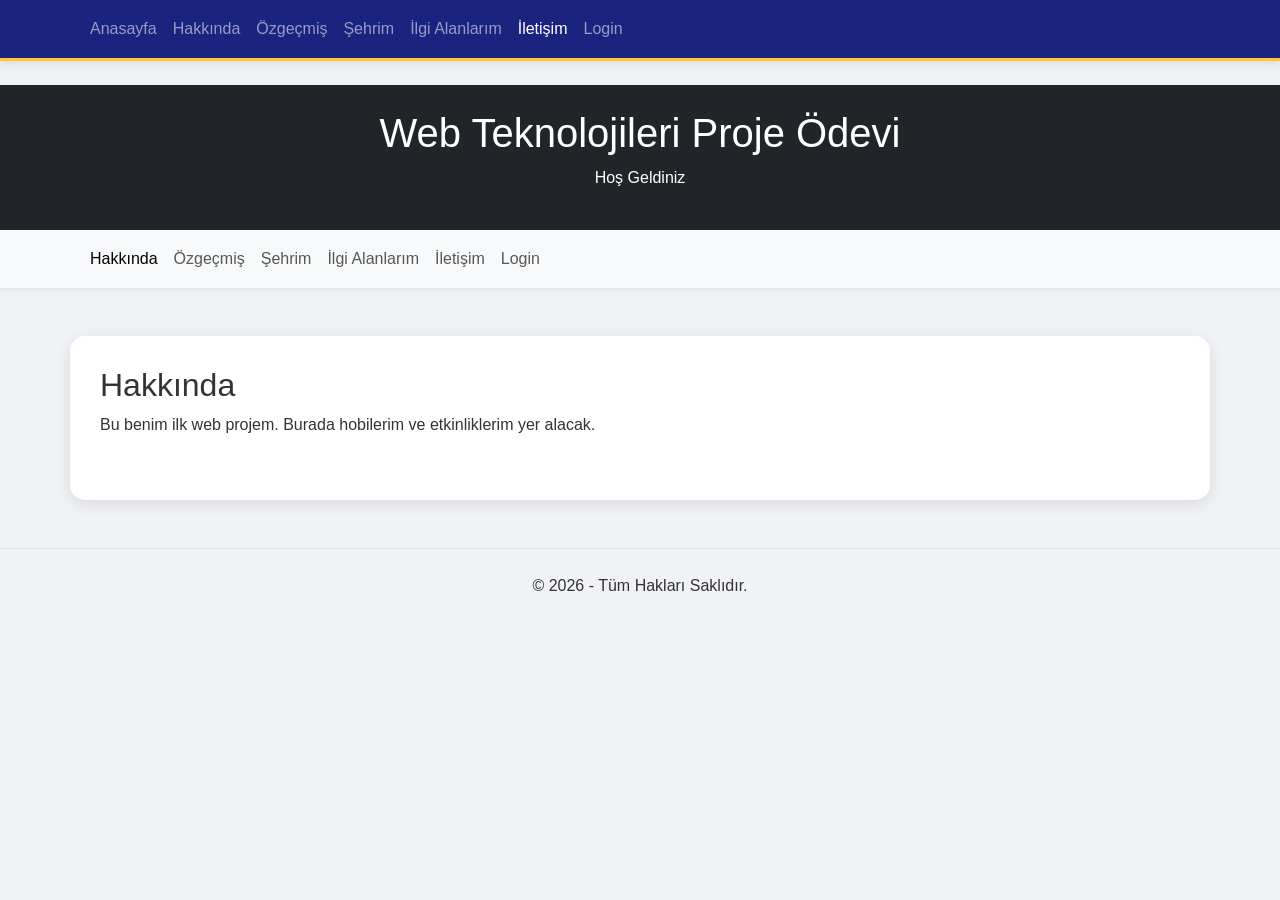
<file: index.html>
<!DOCTYPE html>
<html lang="tr">
<head>
    <meta charset="UTF-8">
    <meta name="viewport" content="width=device-width, initial-scale=1.0">
    <title>Web Projesi | Ana Sayfa</title>
    <!-- Bootstrap CSS Bağlantısı -->
    <link href="https://cdn.jsdelivr.net/npm/bootstrap@5.3.0/dist/css/bootstrap.min.css" rel="stylesheet">
    <!-- Kendi CSS Dosyan -->
    <link rel="stylesheet" href="style.css">
</head>
<body>
    <nav class="navbar navbar-expand-lg navbar-dark bg-dark mb-4">
    <div class="container">
        <div class="navbar-nav">
            <a class="nav-link" href="index.html">Anasayfa</a>
            <a class="nav-link" href="hakkinda.html">Hakkında</a>
            <a class="nav-link" href="ozgecmis.html">Özgeçmiş</a>
            <a class="nav-link" href="sehrim.html">Şehrim</a>
            <a class="nav-link" href="ilgi_alanlarim.html">İlgi Alanlarım</a>
            <a class="nav-link active" href="iletisim.html">İletişim</a>
            <a class="nav-link" href="login.html">Login</a>
        </div>
    </div>
</nav>

    <!-- Semantic Tag Kullanımı: Header -->
    <header class="bg-dark text-white p-4 text-center">
        <h1>Web Teknolojileri Proje Ödevi</h1>
        <p>Hoş Geldiniz</p>
    </header>

    <!-- Navigasyon Menüsü (Bootstrap) -->
    <nav class="navbar navbar-expand-lg navbar-light bg-light sticky-top shadow-sm">
        <div class="container">
            <div class="navbar-nav">
                <a class="nav-link active" href="index.html">Hakkında</a>
                <a class="nav-link" href="ozgecmis.html">Özgeçmiş</a>
                <a class="nav-link" href="#">Şehrim</a>
                <a class="nav-link" href="#">İlgi Alanlarım</a>
                <a class="nav-link" href="#">İletişim</a>
                <a class="nav-link" href="#">Login</a>
            </div>
        </div>
    </nav>

    <main class="container mt-5">
        <section>
            <h2>Hakkında</h2>
            <p>Bu benim ilk web projem. Burada hobilerim ve etkinliklerim yer alacak.</p>
        </section>
    </main>

    <footer class="text-center p-4 mt-5 border-top">
        <p>&copy; 2026 - Tüm Hakları Saklıdır.</p>
    </footer>

    <!-- Bootstrap JS Bağlantısı -->
    <script src="https://cdn.jsdelivr.net/npm/bootstrap@5.3.0/dist/js/bootstrap.bundle.min.js"></script>
</body>
</html>
</file>
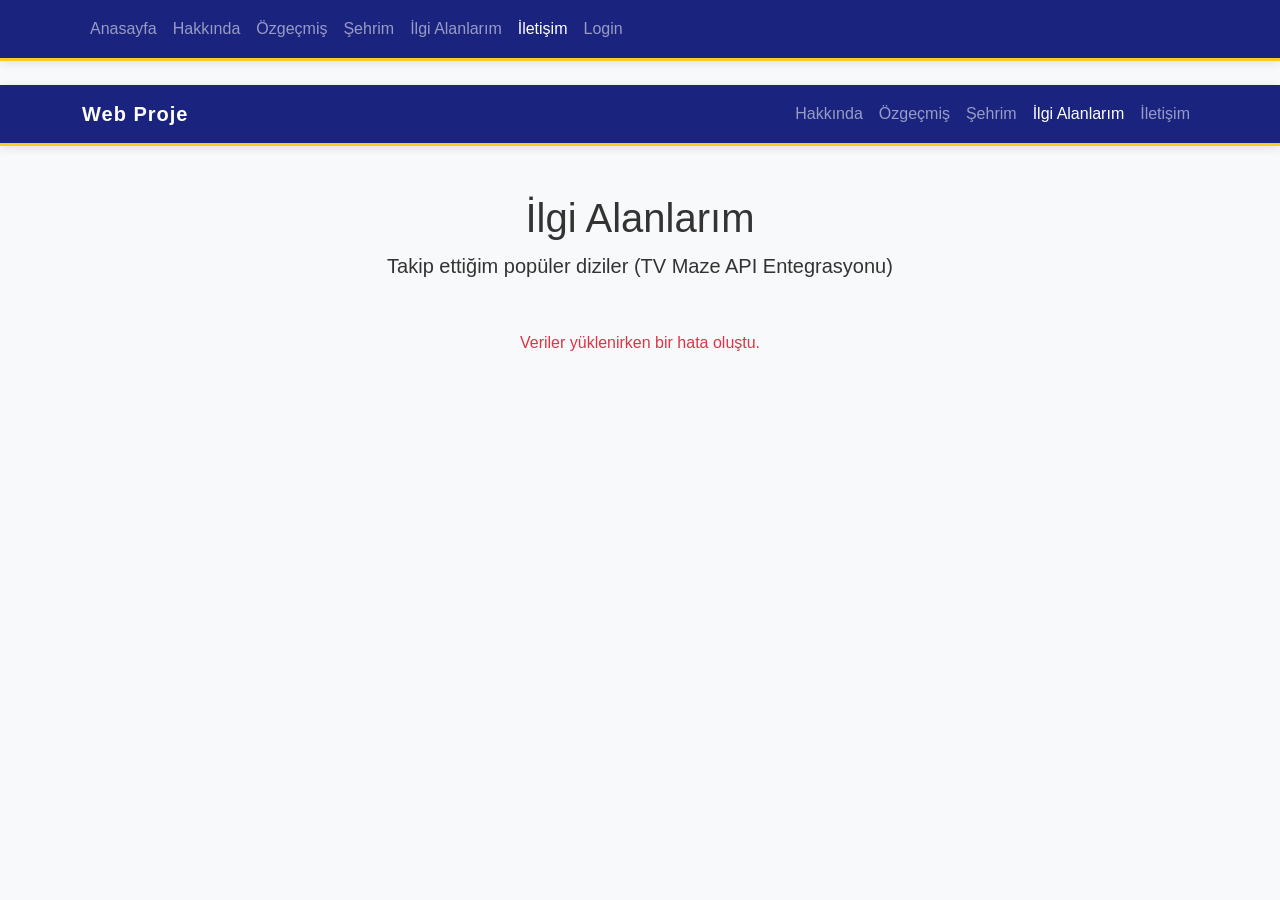
<file: ilgi_alanlarim.html>
<!DOCTYPE html>
<html lang="tr">
<head>
    <meta charset="UTF-8">
    <meta name="viewport" content="width=device-width, initial-scale=1.0">
    <title>İlgi Alanlarım | Web Projesi</title>
    <link href="https://cdn.jsdelivr.net/npm/bootstrap@5.3.0/dist/css/bootstrap.min.css" rel="stylesheet">
    <link rel="stylesheet" href="style.css">
    <style>
        .card-img-top { height: 350px; object-fit: cover; }
    </style>
</head>
<body class="bg-light">
<nav class="navbar navbar-expand-lg navbar-dark bg-dark mb-4">
    <div class="container">
        <div class="navbar-nav">
            <a class="nav-link" href="index.html">Anasayfa</a>
            <a class="nav-link" href="hakkinda.html">Hakkında</a>
            <a class="nav-link" href="ozgecmis.html">Özgeçmiş</a>
            <a class="nav-link" href="sehrim.html">Şehrim</a>
            <a class="nav-link" href="ilgi.html">İlgi Alanlarım</a>
            <a class="nav-link active" href="iletisim.html">İletişim</a>
            <a class="nav-link" href="login.html">Login</a>
        </div>
    </div>
</nav>
    <nav class="navbar navbar-expand-lg navbar-dark bg-dark mb-4">
        <div class="container">
            <a class="navbar-brand" href="index.html">Web Proje</a>
            <div class="navbar-nav">
                <a class="nav-link" href="hakkinda.html">Hakkında</a>
                <a class="nav-link" href="ozgecmis.html">Özgeçmiş</a>
                <a class="nav-link" href="sehrim.html">Şehrim</a>
                <a class="nav-link active" href="ilgi.html">İlgi Alanlarım</a>
                <a class="nav-link" href="iletisim.html">İletişim</a>
            </div>
        </div>
    </nav>

    <div class="container my-5">
        <header class="text-center mb-5">
            <h1>İlgi Alanlarım</h1>
            <p class="lead">Takip ettiğim popüler diziler (TV Maze API Entegrasyonu)</p>
        </header>
        
        <div id="dizi-listesi" class="row g-4">
            <div class="text-center">
                <div class="spinner-border text-primary" role="status">
                    <span class="visually-hidden">Yükleniyor...</span>
                </div>
            </div>
        </div>
    </div>

    <script>
        // Ücretsiz ve Key gerektirmeyen dizi API'si 
        async function verileriGetir() {
            try {
                // 'Marvel' araması yaparak ilgili dizileri getiriyoruz
                const response = await fetch('https://api.tvmaze.com/search/shows?q=marvel');
                const data = await response.json();
                
                const container = document.getElementById('dizi-listesi');
                container.innerHTML = ''; // Spinner'ı temizle

                data.forEach(item => {
                    const dizi = item.show;
                    // Resim yoksa varsayılan bir görsel koy
                    const resim = dizi.image ? dizi.image.medium : 'https://via.placeholder.com/210x295?text=Resim+Yok';
                    
                    container.innerHTML += `
                        <div class="col-md-4 col-lg-3">
                            <div class="card h-100 shadow-sm border-0">
                                <img src="${resim}" class="card-img-top" alt="${dizi.name}">
                                <div class="card-body d-flex flex-column">
                                    <h5 class="card-title">${dizi.name}</h5>
                                    <p class="card-text text-muted small">Dil: ${dizi.language}</p>
                                    <p class="card-text text-muted small">Puan: ${dizi.rating.average || 'Yok'}</p>
                                    <a href="${dizi.url}" target="_blank" class="btn btn-outline-primary btn-sm mt-auto">Detaylar</a>
                                </div>
                            </div>
                        </div>
                    `;
                });
            } catch (error) {
                console.error("API Hatası:", error);
                document.getElementById('dizi-listesi').innerHTML = '<p class="text-danger text-center">Veriler yüklenirken bir hata oluştu.</p>';
            }
        }

        // Sayfa yüklendiğinde çalıştır
        verileriGetir();
    </script>

    <script src="https://cdn.jsdelivr.net/npm/bootstrap@5.3.0/dist/js/bootstrap.bundle.min.js"></script>
</body>
</html>
</file>
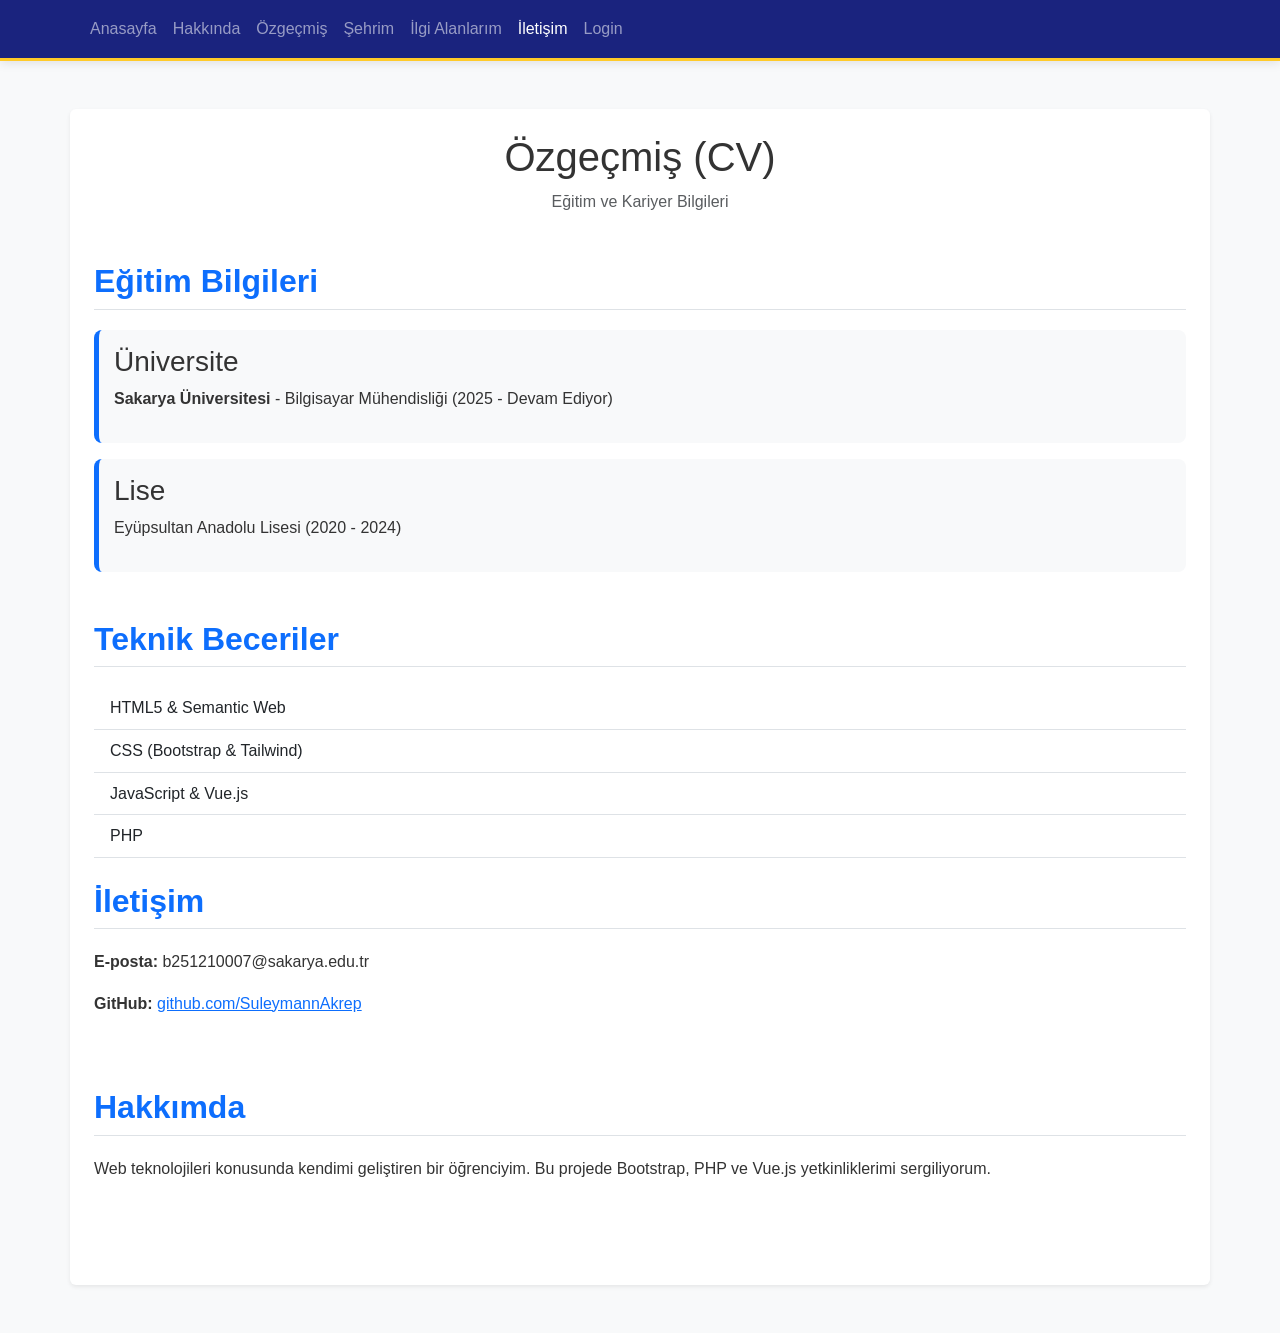
<file: ozgecmis.html>
<!DOCTYPE html>
<html lang="tr">
<head>
    <meta charset="UTF-8">
    <meta name="viewport" content="width=device-width, initial-scale=1.0">
    <title>Özgeçmiş | Web Projesi</title>
    <link href="https://cdn.jsdelivr.net/npm/bootstrap@5.3.0/dist/css/bootstrap.min.css" rel="stylesheet">
    <link rel="stylesheet" href="style.css">
</head>
<body class="bg-light">
    <nav class="navbar navbar-expand-lg navbar-dark bg-dark mb-4">
    <div class="container">
        <div class="navbar-nav">
            <a class="nav-link" href="index.html">Anasayfa</a>
            <a class="nav-link" href="hakkinda.html">Hakkında</a>
            <a class="nav-link" href="ozgecmis.html">Özgeçmiş</a>
            <a class="nav-link" href="sehrim.html">Şehrim</a>
            <a class="nav-link" href="ilgi_alanlarim.html">İlgi Alanlarım</a>
            <a class="nav-link active" href="iletisim.html">İletişim</a>
            <a class="nav-link" href="login.html">Login</a>
        </div>
    </div>
</nav>
    <main class="container my-5 shadow-sm p-4 bg-white rounded">
        <header class="text-center mb-5">
            <h1>Özgeçmiş (CV)</h1>
            <p class="text-muted">Eğitim ve Kariyer Bilgileri</p>
        </header>

        <section id="egitim-bilgileri">
            <h2 class="border-bottom pb-2">Eğitim Bilgileri</h2>
            <article class="mt-3">
                <h3>Üniversite</h3>
                <p><strong>Sakarya Üniversitesi</strong> - Bilgisayar Mühendisliği (2025 - Devam Ediyor)</p>
            </article>
            <article class="mt-3">
                <h3>Lise</h3>
                <p>Eyüpsultan Anadolu Lisesi (2020 - 2024)</p>
            </article>
        </section>

        <section id="teknik-beceriler" class="mt-5">
            <h2 class="border-bottom pb-2">Teknik Beceriler</h2>
            <ul class="list-group list-group-flush">
                <li class="list-group-item">HTML5 & Semantic Web </li>
                <li class="list-group-item">CSS (Bootstrap & Tailwind) </li>
                <li class="list-group-item">JavaScript & Vue.js </li>
                <li class="list-group-item">PHP </li>
                <section id="iletisim-ozet" class="mt-4">
    <h2 class="border-bottom pb-2">İletişim</h2>
    <p><strong>E-posta:</strong> b251210007@sakarya.edu.tr </p>
    <p><strong>GitHub:</strong> <a href="linkiniz">github.com/SuleymannAkrep</a> </p>
</section>

<section id="kisisel-not" class="mt-4">
    <h2 class="border-bottom pb-2">Hakkımda</h2>
    <p>Web teknolojileri konusunda kendimi geliştiren bir öğrenciyim. Bu projede Bootstrap, PHP ve Vue.js yetkinliklerimi sergiliyorum.</p>
</section>
            </ul>
        </section>
    </main>
</body>
</html>
</file>
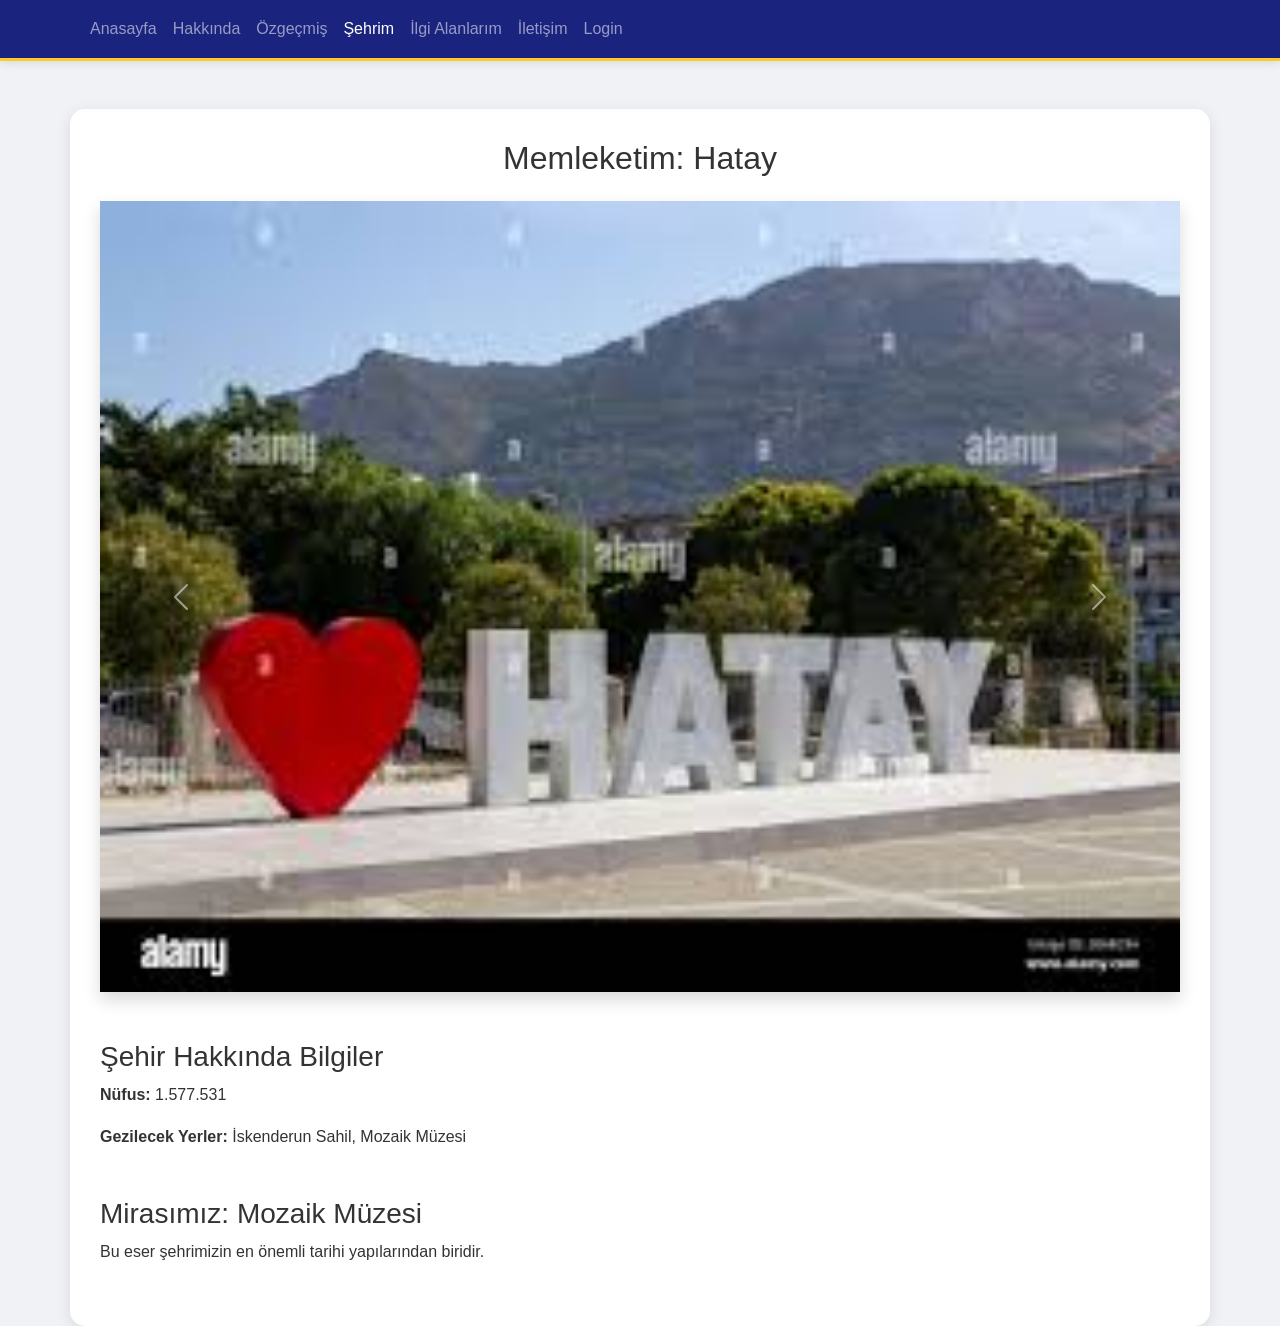
<file: sehrim.html>
<!DOCTYPE html>
<html lang="tr">
<head>
    <meta charset="UTF-8">
    <meta name="viewport" content="width=device-width, initial-scale=1.0">
    <title>Şehrim | Web Projesi</title>
    <link href="https://cdn.jsdelivr.net/npm/bootstrap@5.3.0/dist/css/bootstrap.min.css" rel="stylesheet">
    <link rel="stylesheet" href="style.css"> </head>
<body>
    <nav class="navbar navbar-expand-lg navbar-dark bg-dark mb-4">
        <div class="container">
            <div class="navbar-nav">
                <a class="nav-link" href="index.html">Anasayfa</a>
                <a class="nav-link" href="hakkinda.html">Hakkında</a>
                <a class="nav-link" href="ozgecmis.html">Özgeçmiş</a>
                <a class="nav-link active" href="sehrim.html">Şehrim</a>
                <a class="nav-link" href="ilgi_alanlarim.html">İlgi Alanlarım</a>
                <a class="nav-link" href="iletisim.html">İletişim</a>
                <a class="nav-link" href="login.html">Login</a>
            </div>
        </div>
    </nav>

    <main class="container mt-5">
        <section>
            <h2 class="text-center mb-4">Memleketim: Hatay </h2>
            
            <div id="sehirSlider" class="carousel slide shadow" data-bs-ride="carousel">
                <div class="carousel-inner">
                    <div class="carousel-item active">
                        <img src="resim1.jpg" class="d-block w-100" alt="Şehir 1">
                    </div>
                    <div class="carousel-item">
                        <img src="resim2.jpg" class="d-block w-100" alt="Şehir 2">
                    </div>
                    <div class="carousel-item">
                        <img src="resim3.jpg" class="d-block w-100" alt="Şehir 3">
                    </div>
                    <div class="carousel-item">
                        <img src="resim4.jpg" class="d-block w-100" alt="Şehir 4">
                    </div>
                </div>
                
                <button class="carousel-control-prev" type="button" data-bs-target="#sehirSlider" data-bs-slide="prev">
                    <span class="carousel-control-prev-icon"></span>
                </button>
                <button class="carousel-control-next" type="button" data-bs-target="#sehirSlider" data-bs-slide="next">
                    <span class="carousel-control-next-icon"></span>
                </button>
            </div>

            <div class="mt-5">
                <h3>Şehir Hakkında Bilgiler </h3>
                <p><strong>Nüfus:</strong> 1.577.531 </p>
                <p><strong>Gezilecek Yerler:</strong> İskenderun Sahil, Mozaik Müzesi </p>
            </div>
        </section>

        <section class="mt-5">
            <h3>Mirasımız: Mozaik Müzesi </h3>
            <p>Bu eser şehrimizin en önemli tarihi yapılarından biridir. </p>
        </section>
    </main>

    <script src="https://cdn.jsdelivr.net/npm/bootstrap@5.3.0/dist/js/bootstrap.bundle.min.js"></script>
</body>
</html>
</file>
<file: style.css>
/* Sayfanın genel arka planı */
body {
    background-color: #f0f2f5; /* Hafif grimsi, modern bir renk */
    font-family: 'Segoe UI', Tahoma, Geneva, Verdana, sans-serif;
    color: #333;
}


.navbar-dark.bg-dark {
    background-color: #1a237e !important; /* Lacivert */
    border-bottom: 3px solid #ffca28; /* Altına sarı bir çizgi (Hatay renklerine yakın) */
}

/* Kartların veya ana içeriğin arka planı */
main.container {
    background: #ffffff;
    border-radius: 15px;
    box-shadow: 0 4px 15px rgba(0,0,0,0.1);
    padding: 30px;
    margin-top: 20px;
}/* Genel Ayarlar */
body {
    font-family: 'Segoe UI', Tahoma, Geneva, Verdana, sans-serif;
    line-height: 1.6;
    color: #333;
    transition: all 0.3s ease;
}

/* Navbar Özelleştirme */
.navbar {
    box-shadow: 0 2px 10px rgba(0,0,0,0.1);
}

.navbar-brand {
    font-weight: bold;
    letter-spacing: 1px;
}

/* Sayfa Geçiş Efektleri */
main {
    animation: fadeIn 0.8s ease-in-out;
}

@keyframes fadeIn {
    from { opacity: 0; transform: translateY(10px); }
    to { opacity: 1; transform: translateY(0); }
}

/* Özgeçmiş Sayfası (Semantic Tag Stilleri) */
section {
    margin-bottom: 2rem;
}

h2.border-bottom {
    color: #0d6efd; /* Bootstrap Primary Mavisi */
    padding-bottom: 10px;
    margin-bottom: 20px;
    font-weight: 600;
}

article {
    background-color: #f8f9fa;
    padding: 15px;
    border-radius: 8px;
    margin-top: 10px;
    border-left: 5px solid #0d6efd;
}

/* API ve Kart Stilleri */
.card {
    transition: transform 0.3s hover;
    border: none;
}

.card:hover {
    transform: translateY(-5-px);
    box-shadow: 0 10px 20px rgba(0,0,0,0.15) !important;
}

/* Responsive Düzenlemeler */
@media (max-width: 768px) {
    h1 {
        font-size: 1.8rem;
    }
    
    .container {
        padding-left: 20px;
        padding-right: 20px;
    }
}

/* Form Kontrol Stilleri (İletişim Sayfası İçin) */
.form-control:focus {
    border-color: #0d6efd;
    box-shadow: 0 0 0 0.25rem rgba(13, 110, 253, 0.25);
}
</file>
